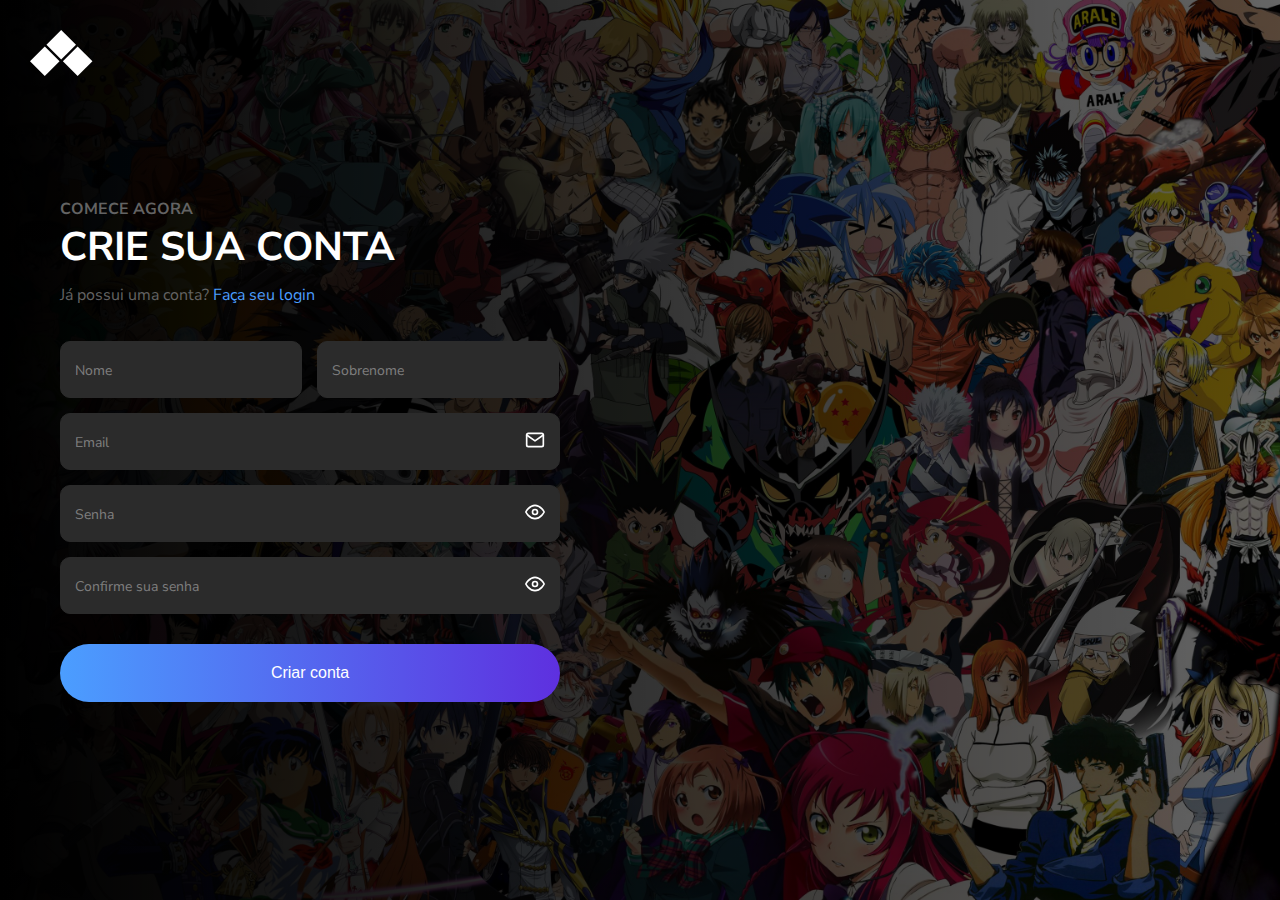
<file: index.html>
<!DOCTYPE html>
<html lang="en">
    <head>
        <meta charset="UTF-8">
        <meta http-equiv="X-UA-Compatible" content="IE=edge">
        <meta name="viewport" content="width=device-width, initial-scale=1.0">
        <title>APS - Login</title>

        <!-- Font -->
        <link rel="preconnect" href="https://fonts.googleapis.com">
        <link rel="preconnect" href="https://fonts.gstatic.com" crossorigin>
        <link href="https://fonts.googleapis.com/css2?family=Nunito+Sans:ital,wght@0,400;0,700;1,400&display=swap" rel="stylesheet">

        <!-- CSS -->
        <link rel="stylesheet" href="./css/main.css"/>
    </head>
<body>
    <div class="wrap wrap-login">
        <div class="menu">
            <div class="logo">
                <svg width="63" height="46" viewBox="0 0 63 46" fill="none" xmlns="http://www.w3.org/2000/svg">
                    <rect x="31.2146" width="20.9098" height="20.9098" transform="rotate(45 31.2146 0)" fill="white"/>
                    <rect x="47.6437" y="16.4291" width="20.9098" height="20.9098" transform="rotate(45 47.6437 16.4291)" fill="white"/>
                    <rect x="14.7854" y="16.4291" width="20.9098" height="20.9098" transform="rotate(45 14.7854 16.4291)" fill="white"/>
                </svg>
            </div>
        </div>
        <div class="login-box">
            <h4>COMECE AGORA</h4>
            <div class="create-wrap">
                <h1>CRIE SUA CONTA</h1>
                <p>Já possui uma conta? <span onclick="toggleLogin();">Faça seu login</span></p>
                <div class="login-box-form">
                    <div class="input-box">
                        <input type="text" class="custom-input"/>
                        <label>Nome</label>
                    </div>
                    <div class="input-box">
                        <input type="text" class="custom-input"/>
                        <label>Sobrenome</label>
                    </div>
                    <div class="input-box fullwidth">
                        <input type="text" class="custom-input" id="txtCriarEmail"/>
                        <label>Email</label>
                        <svg width="20" height="20" viewBox="0 0 24 24" fill="none" xmlns="http://www.w3.org/2000/svg">
                            <path d="M4 4H20C21.1 4 22 4.9 22 6V18C22 19.1 21.1 20 20 20H4C2.9 20 2 19.1 2 18V6C2 4.9 2.9 4 4 4Z" stroke="white" stroke-width="2" stroke-linecap="round" stroke-linejoin="round"/>
                            <path d="M22 6L12 13L2 6" stroke="white" stroke-width="2" stroke-linecap="round" stroke-linejoin="round"/>
                        </svg>
                    </div>
                    <div class="input-box fullwidth">
                        <input type="password" class="custom-input"/>
                        <label>Senha</label>
                        <svg width="20" height="20" viewBox="0 0 24 24" fill="none" xmlns="http://www.w3.org/2000/svg">
                            <path d="M1 12C1 12 5 4 12 4C19 4 23 12 23 12C23 12 19 20 12 20C5 20 1 12 1 12Z" stroke="white" stroke-width="2" stroke-linecap="round" stroke-linejoin="round"/>
                            <path d="M12 15C13.6569 15 15 13.6569 15 12C15 10.3431 13.6569 9 12 9C10.3431 9 9 10.3431 9 12C9 13.6569 10.3431 15 12 15Z" stroke="white" stroke-width="2" stroke-linecap="round" stroke-linejoin="round"/>
                        </svg>                        
                    </div>
                    <div class="input-box fullwidth">
                        <input type="password" class="custom-input"/>
                        <label>Confirme sua senha</label>
                        <svg width="20" height="20" viewBox="0 0 24 24" fill="none" xmlns="http://www.w3.org/2000/svg">
                            <path d="M1 12C1 12 5 4 12 4C19 4 23 12 23 12C23 12 19 20 12 20C5 20 1 12 1 12Z" stroke="white" stroke-width="2" stroke-linecap="round" stroke-linejoin="round"/>
                            <path d="M12 15C13.6569 15 15 13.6569 15 12C15 10.3431 13.6569 9 12 9C10.3431 9 9 10.3431 9 12C9 13.6569 10.3431 15 12 15Z" stroke="white" stroke-width="2" stroke-linecap="round" stroke-linejoin="round"/>
                        </svg>                        
                    </div>
                </div>
                <button type="button" class="btn btn-primary" onclick="createAccount();" title="Criar conta">Criar conta</button>
            </div>
            <div class="login-wrap hidden" style="opacity: 0;">
                <h1>FAÇA SEU LOGIN</h1>
                <p>Ainda nao possui uma conta? <span onclick="toggleLogin();">Crie sua conta</span></p>
                <div class="login-box-form">
                    <div class="input-box fullwidth">
                        <input type="text" class="custom-input"/>
                        <label>Email</label>
                        <svg width="20" height="20" viewBox="0 0 24 24" fill="none" xmlns="http://www.w3.org/2000/svg">
                            <path d="M4 4H20C21.1 4 22 4.9 22 6V18C22 19.1 21.1 20 20 20H4C2.9 20 2 19.1 2 18V6C2 4.9 2.9 4 4 4Z" stroke="white" stroke-width="2" stroke-linecap="round" stroke-linejoin="round"/>
                            <path d="M22 6L12 13L2 6" stroke="white" stroke-width="2" stroke-linecap="round" stroke-linejoin="round"/>
                        </svg>
                    </div>
                    <div class="input-box fullwidth">
                        <input type="password" class="custom-input"/>
                        <label>Senha</label>
                        <svg width="20" height="20" viewBox="0 0 24 24" fill="none" xmlns="http://www.w3.org/2000/svg">
                            <path d="M1 12C1 12 5 4 12 4C19 4 23 12 23 12C23 12 19 20 12 20C5 20 1 12 1 12Z" stroke="white" stroke-width="2" stroke-linecap="round" stroke-linejoin="round"/>
                            <path d="M12 15C13.6569 15 15 13.6569 15 12C15 10.3431 13.6569 9 12 9C10.3431 9 9 10.3431 9 12C9 13.6569 10.3431 15 12 15Z" stroke="white" stroke-width="2" stroke-linecap="round" stroke-linejoin="round"/>
                        </svg>                        
                    </div>
                </div>
                <button type="button" class="btn btn-primary" onclick="location.href='Home.html'" title="Fazer login">Fazer login</button>
            </div>
        </div>
    </div>
    
    <!-- Scripts -->
    <script src="https://cdnjs.cloudflare.com/ajax/libs/jquery/3.6.0/jquery.min.js" integrity="sha512-894YE6QWD5I59HgZOGReFYm4dnWc1Qt5NtvYSaNcOP+u1T9qYdvdihz0PPSiiqn/+/3e7Jo4EaG7TubfWGUrMQ==" crossorigin="anonymous" referrerpolicy="no-referrer"></script>
    <script src="./js/funcoes.js"></script>
</body>
</html>
</file>
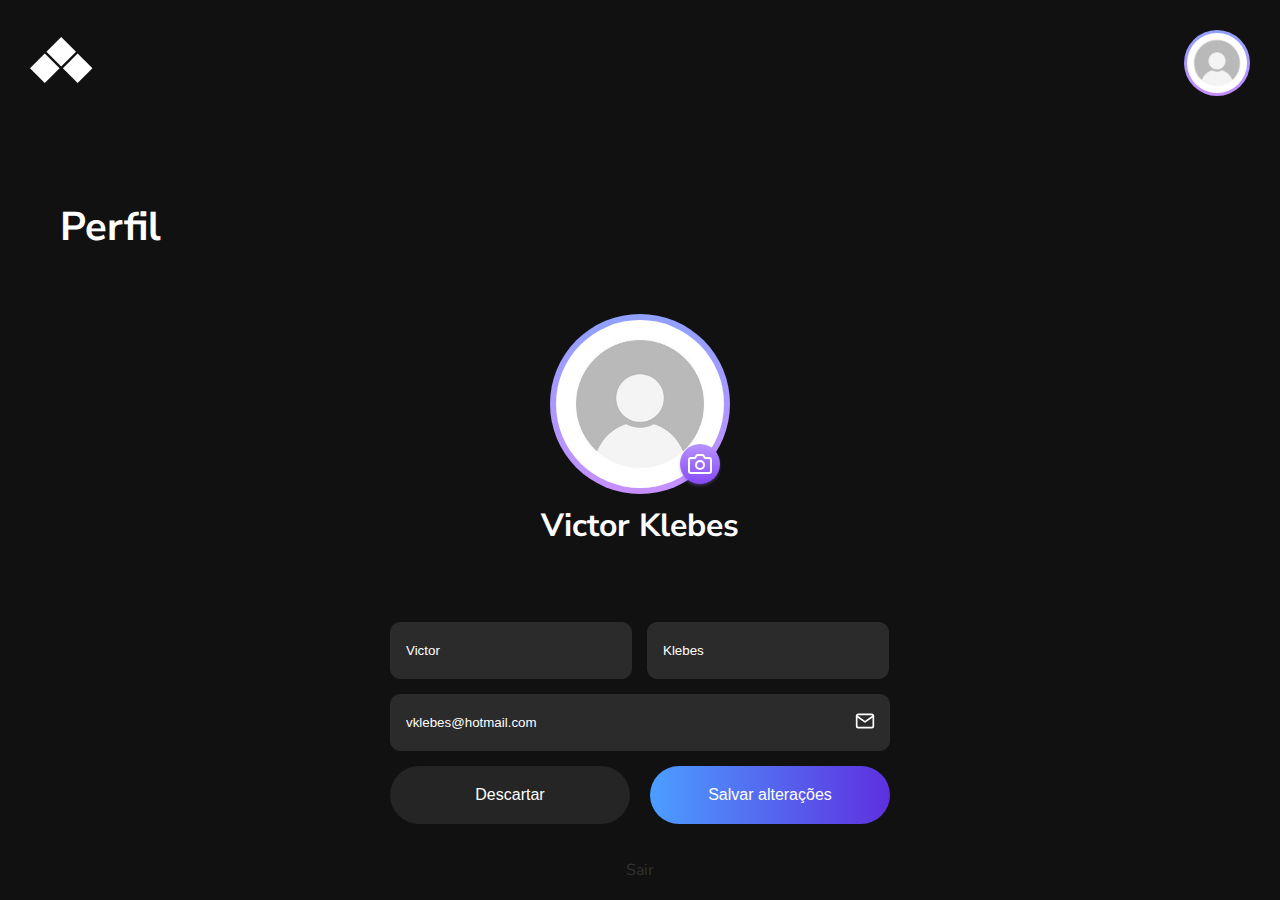
<file: perfil.html>
<!DOCTYPE html>
<html lang="en">
    <head>
        <meta charset="UTF-8">
        <meta http-equiv="X-UA-Compatible" content="IE=edge">
        <meta name="viewport" content="width=device-width, initial-scale=1.0">
        <title>APS - Login</title>
    
        <!-- Font -->
        <link rel="preconnect" href="https://fonts.googleapis.com">
        <link rel="preconnect" href="https://fonts.gstatic.com" crossorigin>
        <link href="https://fonts.googleapis.com/css2?family=Nunito+Sans:ital,wght@0,400;0,700;1,400&display=swap" rel="stylesheet">
    
        <!-- CSS -->
        <link rel="stylesheet" href="./css/main.css"/>
    </head>
<body>
    <div class="wrap wrap-perfil">
        <div class="menu">
            <div class="menu-mask"></div>
            <div>
                <div class="logo" style="cursor:pointer;" onclick="window.location.href='home.html'">
                    <svg width="63" height="46" viewBox="0 0 63 46" fill="none" xmlns="http://www.w3.org/2000/svg">
                        <rect x="31.2146" width="20.9098" height="20.9098" transform="rotate(45 31.2146 0)" fill="white"/>
                        <rect x="47.6437" y="16.4291" width="20.9098" height="20.9098" transform="rotate(45 47.6437 16.4291)" fill="white"/>
                        <rect x="14.7854" y="16.4291" width="20.9098" height="20.9098" transform="rotate(45 14.7854 16.4291)" fill="white"/>
                    </svg>
                </div>
            </div>
            <div class="avatar-box" onclick="window.location.href='perfil.html'">
                <div class="avatar-icon"></div>
            </div>
        </div>
        <div class="bg-home">
            <img src="./img/background_2.jpeg"/>
        </div>
        <div class="perfil-content">
            <div class="home-top-content">
                <div>
                    <h2>Perfil</h2>
                </div>
            </div>
            <form method="post" enctype="multipart/form-data">
                <div class="perfil-form">
                    <div class="avatar-area">
                        <div class="avatar-box avatar-giant">
                            <div class="avatar-icon"></div>
                            <label for="txtPhoto" class="buttonImportPhoto" title="Importar foto">
                                <svg viewBox="0 0 24 24" width="24" height="24" stroke="white" stroke-width="2" fill="none" stroke-linecap="round" stroke-linejoin="round" class="css-i6dzq1"><path d="M23 19a2 2 0 0 1-2 2H3a2 2 0 0 1-2-2V8a2 2 0 0 1 2-2h4l2-3h6l2 3h4a2 2 0 0 1 2 2z"></path><circle cx="12" cy="13" r="4"></circle></svg>
                            </label>
                            <input type="file" id="txtPhoto" name="txtPhoto" accept="image/png, image/jpeg" onchange="previewFile(this)" style="display: none;"/>
                        </div>
                        <h1>Victor Klebes</h1>
                    </div>
                    <div>
                        <div class="input-box">
                            <input type="text" class="custom-input" value="Victor"/>
                        </div>
                        <div class="input-box">
                            <input type="text" class="custom-input" value="Klebes"/>
                        </div>
                        <div class="input-box fullwidth">
                            <input type="text" class="custom-input" value="vklebes@hotmail.com"/>
                            <svg width="20" height="20" viewBox="0 0 24 24" fill="none" xmlns="http://www.w3.org/2000/svg">
                                <path d="M4 4H20C21.1 4 22 4.9 22 6V18C22 19.1 21.1 20 20 20H4C2.9 20 2 19.1 2 18V6C2 4.9 2.9 4 4 4Z" stroke="white" stroke-width="2" stroke-linecap="round" stroke-linejoin="round"/>
                                <path d="M22 6L12 13L2 6" stroke="white" stroke-width="2" stroke-linecap="round" stroke-linejoin="round"/>
                            </svg>
                        </div>
                    </div>
                    <div class="perfil-bottom">
                        <button type="button" class="btn btn-default" onclick="window.location.href='home.php'">Descartar</button>
                        <button type="button" class="btn btn-primary" onclick="salvarAlteracoes();">Salvar alterações</button>
                    </div>
                    <a href="auth/logout.php">Sair</a>
                </div>
            </form>
        </div>
    </div>

    <!-- Scripts -->
    <script src="https://cdnjs.cloudflare.com/ajax/libs/jquery/3.6.0/jquery.min.js" integrity="sha512-894YE6QWD5I59HgZOGReFYm4dnWc1Qt5NtvYSaNcOP+u1T9qYdvdihz0PPSiiqn/+/3e7Jo4EaG7TubfWGUrMQ==" crossorigin="anonymous" referrerpolicy="no-referrer"></script>
    <script src="./js/funcoes.js"></script>
</body>
</html>
</file>
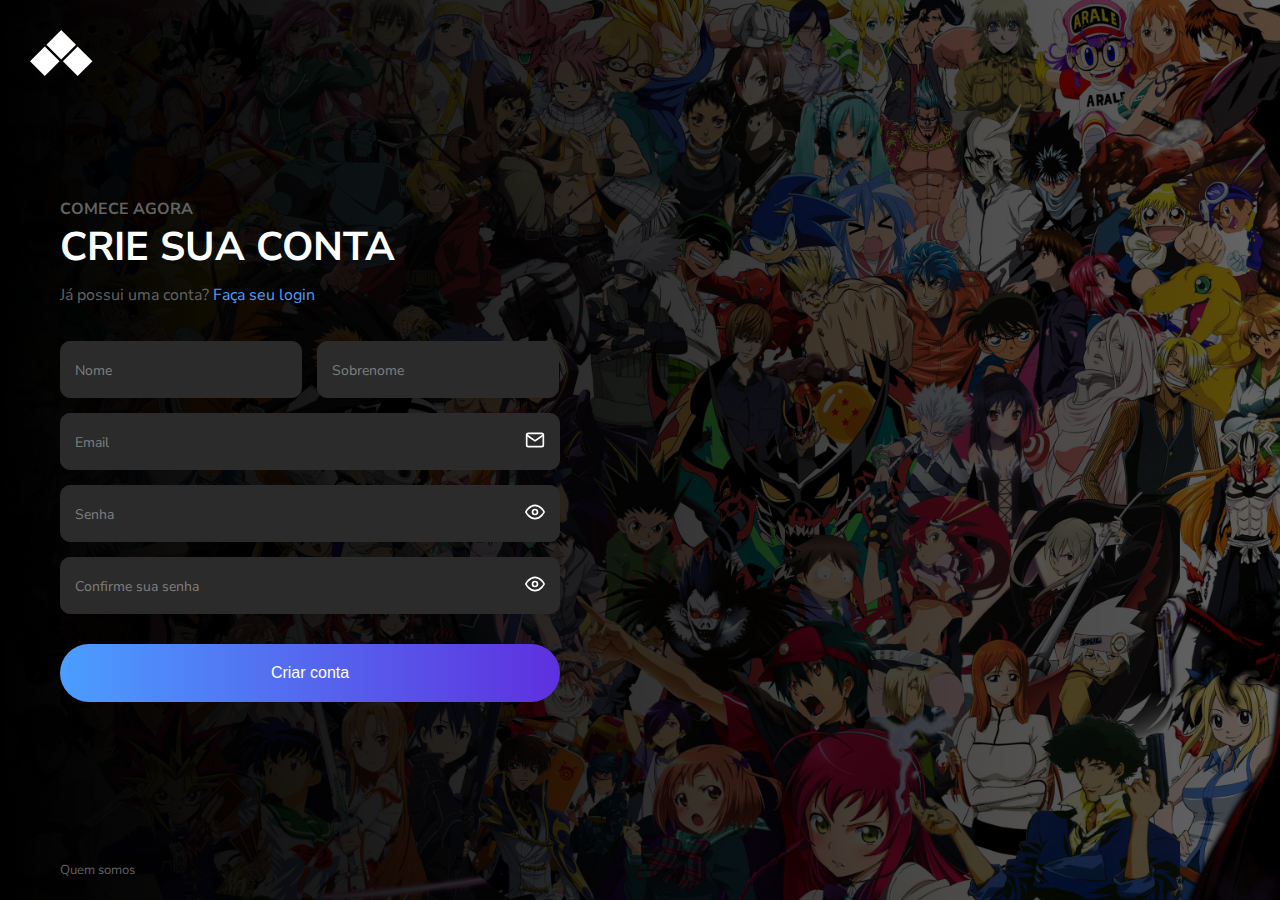
<file: pages/sobre.html>
<!DOCTYPE html>
<html lang="en">
    <head>
        <meta charset="UTF-8">
        <meta http-equiv="X-UA-Compatible" content="IE=edge">
        <meta name="viewport" content="width=device-width, initial-scale=1.0">
        <title>APS - Login</title>

        <!-- Font -->
        <link rel="preconnect" href="https://fonts.googleapis.com">
        <link rel="preconnect" href="https://fonts.gstatic.com" crossorigin>
        <link href="https://fonts.googleapis.com/css2?family=Nunito+Sans:ital,wght@0,400;0,700;1,400&display=swap" rel="stylesheet">

        <!-- CSS -->
        <link rel="stylesheet" href="../css/main.css"/>
    </head>
<body>
    <div class="wrap wrap-login">
        <div class="menu">
            <div class="logo">
                <svg width="63" height="46" viewBox="0 0 63 46" fill="none" xmlns="http://www.w3.org/2000/svg">
                    <rect x="31.2146" width="20.9098" height="20.9098" transform="rotate(45 31.2146 0)" fill="white"/>
                    <rect x="47.6437" y="16.4291" width="20.9098" height="20.9098" transform="rotate(45 47.6437 16.4291)" fill="white"/>
                    <rect x="14.7854" y="16.4291" width="20.9098" height="20.9098" transform="rotate(45 14.7854 16.4291)" fill="white"/>
                </svg>
            </div>
        </div>
        <div class="login-box">
            <h4>COMECE AGORA</h4>
            <div class="create-wrap">
                <h1>CRIE SUA CONTA</h1>
                <p>Já possui uma conta? <span onclick="toggleLogin();">Faça seu login</span></p>
                <div class="login-box-form">
                    <div class="input-box">
                        <input type="text" class="custom-input"/>
                        <label>Nome</label>
                    </div>
                    <div class="input-box">
                        <input type="text" class="custom-input"/>
                        <label>Sobrenome</label>
                    </div>
                    <div class="input-box fullwidth">
                        <input type="text" class="custom-input" id="txtCriarEmail"/>
                        <label>Email</label>
                        <svg width="20" height="20" viewBox="0 0 24 24" fill="none" xmlns="http://www.w3.org/2000/svg">
                            <path d="M4 4H20C21.1 4 22 4.9 22 6V18C22 19.1 21.1 20 20 20H4C2.9 20 2 19.1 2 18V6C2 4.9 2.9 4 4 4Z" stroke="white" stroke-width="2" stroke-linecap="round" stroke-linejoin="round"/>
                            <path d="M22 6L12 13L2 6" stroke="white" stroke-width="2" stroke-linecap="round" stroke-linejoin="round"/>
                        </svg>
                    </div>
                    <div class="input-box fullwidth">
                        <input type="password" class="custom-input"/>
                        <label>Senha</label>
                        <svg width="20" height="20" viewBox="0 0 24 24" fill="none" xmlns="http://www.w3.org/2000/svg">
                            <path d="M1 12C1 12 5 4 12 4C19 4 23 12 23 12C23 12 19 20 12 20C5 20 1 12 1 12Z" stroke="white" stroke-width="2" stroke-linecap="round" stroke-linejoin="round"/>
                            <path d="M12 15C13.6569 15 15 13.6569 15 12C15 10.3431 13.6569 9 12 9C10.3431 9 9 10.3431 9 12C9 13.6569 10.3431 15 12 15Z" stroke="white" stroke-width="2" stroke-linecap="round" stroke-linejoin="round"/>
                        </svg>                        
                    </div>
                    <div class="input-box fullwidth">
                        <input type="password" class="custom-input"/>
                        <label>Confirme sua senha</label>
                        <svg width="20" height="20" viewBox="0 0 24 24" fill="none" xmlns="http://www.w3.org/2000/svg">
                            <path d="M1 12C1 12 5 4 12 4C19 4 23 12 23 12C23 12 19 20 12 20C5 20 1 12 1 12Z" stroke="white" stroke-width="2" stroke-linecap="round" stroke-linejoin="round"/>
                            <path d="M12 15C13.6569 15 15 13.6569 15 12C15 10.3431 13.6569 9 12 9C10.3431 9 9 10.3431 9 12C9 13.6569 10.3431 15 12 15Z" stroke="white" stroke-width="2" stroke-linecap="round" stroke-linejoin="round"/>
                        </svg>                        
                    </div>
                </div>
                <button type="button" class="btn btn-primary" onclick="createAccount();" title="Criar conta">Criar conta</button>
            </div>
            <div class="login-wrap hidden" style="opacity: 0;">
                <h1>FAÇA SEU LOGIN</h1>
                <p>Ainda nao possui uma conta? <span onclick="toggleLogin();">Crie sua conta</span></p>
                <div class="login-box-form">
                    <div class="input-box fullwidth">
                        <input type="text" class="custom-input"/>
                        <label>Email</label>
                        <svg width="20" height="20" viewBox="0 0 24 24" fill="none" xmlns="http://www.w3.org/2000/svg">
                            <path d="M4 4H20C21.1 4 22 4.9 22 6V18C22 19.1 21.1 20 20 20H4C2.9 20 2 19.1 2 18V6C2 4.9 2.9 4 4 4Z" stroke="white" stroke-width="2" stroke-linecap="round" stroke-linejoin="round"/>
                            <path d="M22 6L12 13L2 6" stroke="white" stroke-width="2" stroke-linecap="round" stroke-linejoin="round"/>
                        </svg>
                    </div>
                    <div class="input-box fullwidth">
                        <input type="password" class="custom-input"/>
                        <label>Senha</label>
                        <svg width="20" height="20" viewBox="0 0 24 24" fill="none" xmlns="http://www.w3.org/2000/svg">
                            <path d="M1 12C1 12 5 4 12 4C19 4 23 12 23 12C23 12 19 20 12 20C5 20 1 12 1 12Z" stroke="white" stroke-width="2" stroke-linecap="round" stroke-linejoin="round"/>
                            <path d="M12 15C13.6569 15 15 13.6569 15 12C15 10.3431 13.6569 9 12 9C10.3431 9 9 10.3431 9 12C9 13.6569 10.3431 15 12 15Z" stroke="white" stroke-width="2" stroke-linecap="round" stroke-linejoin="round"/>
                        </svg>                        
                    </div>
                </div>
                <button type="button" class="btn btn-primary" onclick="location.href='Home.html'" title="Fazer login">Fazer login</button>
            </div>
        </div>
        <div class="bottom-links">
            <a href="sobre.html">Quem somos</a>
        </div>
    </div>
    
    <!-- Scripts -->
    <script src="https://cdnjs.cloudflare.com/ajax/libs/jquery/3.6.0/jquery.min.js" integrity="sha512-894YE6QWD5I59HgZOGReFYm4dnWc1Qt5NtvYSaNcOP+u1T9qYdvdihz0PPSiiqn/+/3e7Jo4EaG7TubfWGUrMQ==" crossorigin="anonymous" referrerpolicy="no-referrer"></script>
    <script src="../js/funcoes.js"></script>
</body>
</html>
</file>
<file: css/main.css>
*{
    margin: 0;
    padding: 0;
    box-sizing: border-box;
    z-index: 1;
    position: relative;
}
:root{
    --main-color-blue: #4B9EFF;
    --main-color-default: #252525;
    --main-gradient: linear-gradient(to right, #4B9EFF, #5E30DF);
}
body{
    font-family: 'Nunito Sans', sans-serif;
    background: #111;
}
.wrap{
    width: 100%;
    min-height: 100vh;
}
.wrap-login{
    background-image: url('../img/background_1.jpg');
    background-size: cover;
}
.wrap-login::before{
    content: '';
    position: absolute;
    background:linear-gradient(to right, black, rgba(0, 0, 0, .6));
    width: 100%;
    height: 100%;
    top:0;
    left: 0;
}
.menu{
    position: relative;
    display: flex;
    justify-content: space-between;
    align-items: center;
    z-index: 1;
    padding: 30px;
}
.menu > div:nth-child(2){
    display: flex;
}
.menu .avatar-box{
    cursor: pointer;
}
.login-box{
    width: 500px;
    position: absolute;
    top: 50%;
    left: 60px;
    transform: translateY(-50%);
}
.login-box h4{
    color: rgb(99, 99, 99);
}
.login-box h1{
    color: white;
    font-size: 40px;
    margin-bottom: 10px;
}
.login-box p{
    color: rgb(99, 99, 99);
    margin-bottom: 35px;
    transition: all .3s;
}
.login-box span{
    color: var(--main-color-blue);
    cursor: pointer;
}
.login-box-form{
    opacity: 1;
    transition: all .3s;
}
.login-wrap,
.create-wrap{
    transition: all .3s;
}
.hidden{
    display: none;
}
.login-box-form,
.perfil-form{
    display: flex;
    flex-wrap: wrap;
    grid-gap: 15px;
    width: 100%;
}
.perfil-form > div:nth-child(2){
    display: flex;
    flex-wrap: wrap;
    width: 100%;
    grid-gap: 15px;
}
.perfil-form a{
    color: #333;
    text-decoration: none;
}
.login-box-form .input-box:last-child{
    margin-bottom: 30px;
}
.input-box{
    width: calc(50% - 8px);
}
.input-box.fullwidth{
    width: 100%;
}
.input-box svg{
    position: absolute;
    right: 15px;
    top: 17px;
}
.input-box label{
    position: absolute;
    top:50%;
    left: 15px;
    transform: translateY(-50%);
    color: rgba(255, 255, 255, 0.4);
    font-size: 14px;
    transition: all .3s;
}
.input-box label.active{
    top:8%;
    transform: scale(.8);
    left: 11px;
}
.custom-input{
    background-color: #2B2B2B;
    border: 1px solid #2B2B2B;
    padding: 20px 15px;
    padding-right: 60px;
    color: white;
    border-radius: 10px;
    width: 100%;
    transition: all .3s;
}
.custom-input[type=password]{
    letter-spacing: 5px;
}
.custom-input::placeholder{
    letter-spacing: 0px;
}
.input-error{
    border: 1px solid #ff4b4b;
}
.btn{
    padding: 20px;
    border-radius: 30px;
    border: 0px;
    width: 100%;
    font-size: 16px;
    cursor: pointer;
}
.btn-primary{
    background: var(--main-gradient);
    color: white;
}
.btn-success{
    background: var(--main-color-blue);
    color: white;
}
.btn-default{
    background-color: var(--main-color-default);
    color:white;
}
.wrap-home,
.wrap-perfil{
    background: #111;
}
.wrap-home .menu,
.wrap-perfil .menu{
    position: fixed;
    padding: 30px;
    z-index: 10;
    width: calc(100%);
    display: flex;
}
.menu-mask{
    transition: ease-in-out .3s;
    -webkit-transition: ease-in-out .3s;
    z-index: -1;
    position: absolute;
    top:-20px;
    left: 50%;
    transform: translateX(-50%);
    transform-origin: center;
    width: calc(100% + 100px);
    height: calc(100%);
    background: linear-gradient(rgba(0,0,0,0), transparent);
    background: -webkit-linear-gradient(rgba(0,0,0,0), transparent);
    opacity: 0;
}
.menu-mask.blur{
    transition: ease-in-out .3s;
    -webkit-transition: ease-in-out .3s;
    background: linear-gradient(rgba(0,0,0,.7), transparent);
    background: -webkit-linear-gradient(rgba(0,0,0,.7), transparent);
    opacity: 1;
}
.bg-home{
    position: absolute;
    top:0;
    left:0;
    height: 350px;
    overflow: hidden;
    max-width: 100vw;
}
.bg-home::after,
.bg-home::before{
    content: '';
    position: absolute;
    bottom:0;
    left:0;
    width: 100%;
    height: 52%;
    background: linear-gradient(transparent, #111);
    z-index: 5;
}
.bg-home::before{
    bottom: initial;
    top:-20px;
    background: linear-gradient(#111, transparent);
}
.bg-home img{
    width: 100%;
    position: relative;
    top:0;
}
.wrap-perfil .bg-home img{
    display: none;
}
.search-box{
    margin-left: 120px;
    display: flex;
    align-items: center;
}
.search-box svg{
    position: absolute;
    left:0;
    top:50%;
    transform: translateY(-50%);
}
.search-box a{
    color: rgba(255, 255, 255, 0.7);
    text-decoration: none;
}
.input-transparent{
    color: white;
    border:0;
    background: transparent;
    padding: 10px 0px 10px 40px;
    font-size: 16px;
}
.input-transparent:focus{
    outline: none !important;
}
.input-transparent::placeholder{
    color: rgba(255, 255, 255, 0.7);
}
.avatar-box{
    width: 66px;
    height: 66px;
    border-radius: 50%;
    overflow: hidden;
    position: relative;
    z-index: 1;
    display: flex;
    align-items: center;
    justify-content: center;
    background: linear-gradient(#8FA1FF, #C78FFF);
}
.avatar-icon{
    width: calc(100% - 6px);
    height: calc(100% - 6px);
    border-radius: 50%;
    overflow: hidden;
    background-image: url('../img/profile.jpg');
    background-size: cover;
}
.avatar-2x{
    width: 76px;
    height: 76px;
}
.avatar-giant{
    width: 180px;
    height: 180px;
    margin-bottom: 10px;
    position: relative;
    overflow: initial !important;
}
.avatar-giant .avatar-icon{
    width: calc(100% - 12px);
    height: calc(100% - 12px);
}
.home-content{
    padding:0px 60px;
    padding-top: 350px;
    max-width: 1350px;
    margin: 0 auto;
    display: block;
}
.home-content h2,
.perfil-content h2{
    color: white;
    font-size: 40px;
    display: flex;
    align-items: center;
}
.perfil-content{
    padding:0px 60px;
    padding-top: 200px;
    max-width: 1350px;
    margin: 0 auto;
    display: block; 
}
.home-top-content{
    display: flex;
    width: 100%;
    justify-content: space-between;
}
.home-top-content > div:first-child{
    display: flex;
    align-items: center;
}
.filter-tab{
    border: 1px solid #292929;
    padding: 10px 30px;
    padding-right: 60px;
    position: relative;
    margin-left: 40px;
    border-radius: 30px;
    cursor: pointer;
}
.filter-tab span{
    color: #7B7B7B;
}
.drop-down-filter{
    width: 35px;
    height: 35px;
    background-color: #292929;
    position: absolute;
    top:50%;
    transform: translateY(-50%);
    right: 3px;
    border-radius: 50%;
    display: flex;
    align-items: center;
    justify-content: center;
}
.home-mid-content{
    margin-top:60px;
}
.home-msg-box{
    display: grid;
    grid-template-areas: 
    'g1 g2'
    'g1 g3';
    width: 30%;
    min-width: 500px;
    grid-template-columns: 96px 1fr;
    margin-bottom: 60px;
}
.msg-icon-area{
    grid-area:g1;
    max-width: 56px;
}
.msg-title-area{
    grid-area:g2;
    margin-bottom: 10px;
}
.msg-title-area{
    color: white;
}
.msg-title-area span{
    opacity: .4;
    font-size: 13px;
}
.msg-content{
    grid-area:g3;
    border:1px solid #333333;
    border-radius: 6px;
    background: linear-gradient(#1C1C1C, transparent);
    padding: 10px;
    color: white;
}
.msg-content > div{
    display: flex;
    justify-content: flex-end;
    align-items: center;
    grid-gap: 15px;
    margin-top: 10px;
}
.msg-content > div div{
    display: flex;
    align-items: center;
}
.msg-content span{
    opacity: .5;
    font-size: 12px;
    margin-left: 5px;
}
.msg-content svg{
    cursor: pointer;
}
.mask-wrap{
    background: rgba(0,0,0,0);
    backdrop-filter: blur(0px);
    position: fixed;
    top:0;
    left:0;
    z-index:19;
    width: 100vw;
    height: 100vh;
    display: flex;
    justify-content: center;
    pointer-events: none;
    transition: all .3s;
}
.mask-wrap.active{
    background: rgba(0,0,0,.7);
    backdrop-filter: blur(3px);
    pointer-events: initial;
    transition: all .3s;
}
.modal-new-content{
    width: 500px;
    max-width: 500px;
    height: 523px;
    background-color: #111;
    border: 1px solid #1b1b1b;
    border-radius: 20px;
    box-shadow: 0px 0px 60px 0px black;
    position: relative;
    top: 70px;
    display: none;
    flex-direction:column;
    padding: 20px;
    opacity: 0;
    transition: all .4s;
}
.modal-new-content.active{
    top: 60px;
    opacity: 1;
    transition: all .4s;
}
.btn-close{
    width: 34px;
    height: 34px;
    border-radius: 50%;
    border:1px solid #303030;
    background-color: transparent;
    cursor: pointer;
}
.modal-new-content-top{
    margin-bottom: 20px;
    display: flex;
    justify-content: space-between;
    align-items: center;
}
.modal-new-content-top h2{
    color: white;
    font-size: 20px;
}
.modal-new-content-message{
    flex-grow: 1;
    display: flex;
    flex-direction: column;
    grid-gap: 15px;
    margin-bottom: 15px;
}
.perfil-form{
    max-width: 500px;
    margin: 0 auto;
    display: flex;
    flex-direction: column;
    align-items: center;
    margin-top: 60px;
    margin-bottom: 60px;
}
.avatar-area{
    display: flex;
    justify-content: center;
    flex-direction: column;
    align-items: center;
    margin-bottom: 60px;
}
.avatar-area h1{
    color: white;
}
.perfil-bottom{
    display: flex;
    align-items: center;
    justify-content: space-between;
    width: 100%;
    margin-bottom: 20px;
}
.perfil-bottom button{
    width: calc(50% - 10px);
}
.bottom-links{
    bottom: 20px;
    left: 60px;
    position: absolute;
}
.bottom-links a{
    color: #636363;
    font-size: 13px;
    text-decoration: none;
}
.sobre-content{
    padding-top:200px;
}
.sobre-content .home-top-content::after{
    content: '';
    position: absolute;
    bottom: -5px;
    left: 50%;
    transform: translateX(-50%);
    width: 40px;
    height: 2px;
    background-color: white;
}
.sobre-mid {
    display: flex;
    align-items: center;
    justify-content: center;
    margin-top: 100px;
    flex-direction: column;
}
.sobre-mid .logo{
    display: inline-block;
    width: 100px;
    height: 100px;
    border:1px solid white;
    display: flex;
    align-items: center;
    justify-content: center;
    border-radius: 50%;
}
.group-content{
    display: flex;
    flex-wrap: wrap;
    justify-content: center;
    max-width: 1000px;
}
.group-box{
    padding: 10px;
    width: 250px;
    height: 300px;
    background: rgb(29, 29, 29);
    display: flex;
    flex-direction: column;
    margin: 0px 15px;
    border: 1px solid rgb(77, 77, 77);
    margin-bottom: 100px;
}
.sobre-mid > p{
    margin: 30px 0px 160px;
    color: rgb(155, 155, 155);
    max-width: 600px;
    text-align: center;
}
.person-image{
    width: 100%;
    height: 80px;
    position: relative;
}
.person-description{
    width: 100%;
    flex-grow: 1;
}
.person-image-inner{
    width: 150px;
    height: 150px;
    background: url("../img/userImage.jpeg");
    position: absolute;
    top: 0;
    left: 50%;
    transform: translate(-50%, -50%);
    background-size: cover;
    border-radius: 50%;
    border:5px solid #111;
}
.person-image-inner::before{
    content:'';
    width: calc(100% + 10px);
    height: calc(100% + 10px);
    border:1px solid rgb(77, 77, 77);
    position: absolute;
    border-radius: 50%;
    top:50%;
    left:50%;
    transform: translate(-50%, -50%);
    transform-origin: center;
}
.person-description h4{
    color: white;
    text-align: center;
    margin: 15px 0px 5px;
}
.person-description p {
    color: #636363;
    font-size: 13px;
    text-align: center;
    margin-bottom: 20px;
}
.person-description p:last-child{
    font-size: 15px;
    color: #9b9b9b;
}
.buttonImportPhoto{
    position: absolute;
    bottom: 10px;
    right: 10px;
    background: linear-gradient(#b893ff, #8649f7);
    border-radius: 50%;
    width: 40px;
    height: 40px;
    display: grid;
    place-items: center;
    box-shadow: 0px 2px 3px 0px #8364be5d;
    cursor: pointer;
}
.likeIcon{
    position: absolute;
    top:0;
    left:0;
}
.liked{
    stroke:#ff5050 !important;
    fill:#ff5050 !important;
    display: none;
}

.anim{
    animation: like .2s ease-out;
}

@keyframes like{
    0%{
        transform: scale(.8);
    }
    50%{
        transform: scale(1.2);
    }
    100%{
        transform: scale(1);
    }
}

@media screen and (max-width:1150px){
    .login-box{
        left:50%;
        transform: translate(-50%, -50%);
    }
}
@media screen and (max-width:820px){
    .home-content{
        padding: 0px 30px;
        padding-top: 250px;
    }
    .bg-home{
        height: 250px;
    }
    .search-box{
        margin-left: 60px;
    }
    .perfil-content{
        padding: 0px 30px;
        padding-top: 200px;
    }
}
@media screen and (max-width:570px){
    .login-box{
        left:50%;
        transform: translate(-50%, -50%);
        width: 100%;
        padding: 0px 30px;
    }
    .avatar-2x{
        height: 56px;
        width: 56px;
    }
    .home-msg-box{
        grid-template-columns: 76px 1fr;
        min-width: 100%;
    }
    .bg-home::after, .bg-home::before{
        height: 75%;
    }
    .modal-new-content{
        width: 95%;
    }
    .perfil-bottom button{
        font-size: 13px;
    }
    .search-box{
        margin-left: 30px;
    }
    .input-transparent{
        width: 130px;
    }
}
</file>
